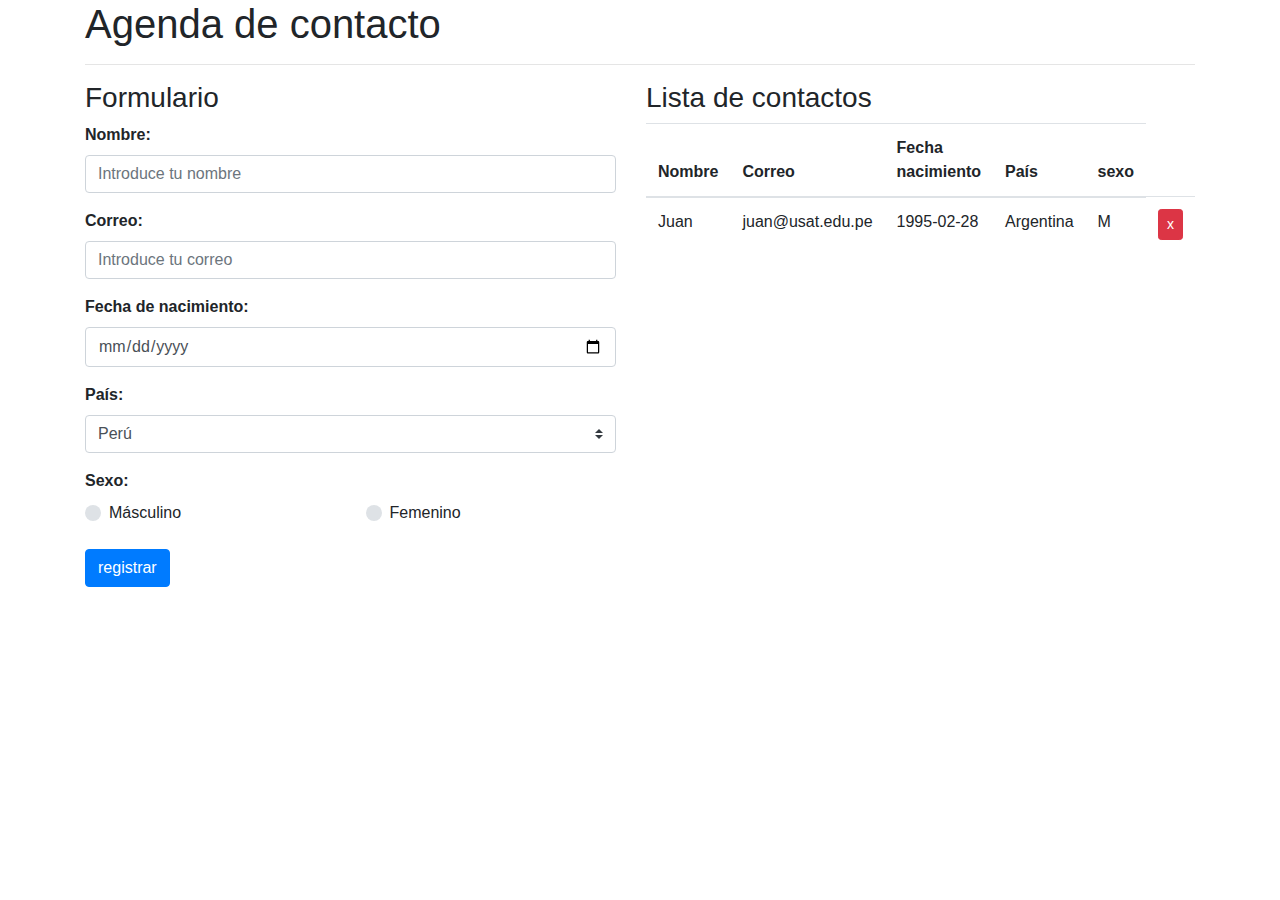
<file: pry/index.html>
<!doctype html>
<html lang="en">

<head>
    <!-- Required meta tags -->
    <meta charset="utf-8">
    <meta name="viewport" content="width=device-width, initial-scale=1, shrink-to-fit=no">

    <!-- Bootstrap CSS -->
    <link rel="stylesheet" href="https://maxcdn.bootstrapcdn.com/bootstrap/4.0.0/css/bootstrap.min.css"
        integrity="sha384-Gn5384xqQ1aoWXA+058RXPxPg6fy4IWvTNh0E263XmFcJlSAwiGgFAW/dAiS6JXm" crossorigin="anonymous">

    <title>Agenda de contacto

    </title>
</head>

<body>
    <div class="container">

        <h1>Agenda de contacto</h1>
        <hr>
        <div class="row">
            <div class="col">
                <h3>Formulario</h3>
                <!-- Input nombre -->
                <div class="form-group">
                    <b><label for="txtnombre">Nombre:</label></b>
                    <input type="text" class="form-control" id="txtnombre" placeholder="Introduce tu nombre">
                </div>
                <!-- Input correo -->
                <div class="form-group">
                    <b><label for="txtcorreo">Correo:</label></b>
                    <input type="text" class="form-control" <input type="text" class="form-control" id="txtcorreo"
                        placeholder="Introduce tu correo">
                </div>

                <!-- Input Fecha -->
                <div class="form-group">
                    <b><label for="txtfecha">Fecha de nacimiento:</label></b>
                    <input type="date" class="form-control" id="txtfecha">
                </div>

                <!-- Input pais (combo)-->
                <div class="form-group">
                    <b><label for="cbopais">País:</label></b>
                    <select id="cbopais" class="custom-select">
                        <option value="Perú">Perú</option>
                        <option value="Chile">Chile</option>
                        <option value="Argentina">Argentina</option>
                    </select>
                </div>

                <!-- Input sexo (radio buttom)-->
                <div class="form-group">
                    <b><label for="">Sexo:</label></b>

                    <div class="row mb-4" >
                        <div class="col">
                            <div class="custom-control custom-radio">
                            <input type="radio" id="rbmasculino" name="rbsexo" class="custom-control-input" value="M">
                            <label class="custom-control-label" for="rbmasculino">Másculino</label>
                            </div>
                        </div>
                       <div class="col">
                            <div class="custom-control custom-radio">
                            <input type="radio" id="rbfemenino" name="rbsexo" class="custom-control-input" value="F">
                            <label class="custom-control-label" for="rbfemenino">Femenino</label>
                            </div>

                       </div>

                    </div>

                     <!-- Boton registrar -->
                     <a href="" id="btnregistrar" class="btn btn-primary">registrar</a>
                    

                </div>
                
                
            </div>
            <div class="col">
                    <h3>Lista de contactos</h3>
                    <table class="table">
                        <thead>
                            <tr>
                                <th>Nombre</th>
                                <th>Correo</th>
                                <th>Fecha nacimiento</th>
                                <th>País</th>
                                <th>sexo</th>
                            </tr>
                        </thead>
                        <tbody id="tbldatos">
                            <tr>
                                <td>Juan</td>
                                <td>juan@usat.edu.pe</td>
                                <td>1995-02-28</td>
                                <td>Argentina</td>
                                <td>M</td>
                                <td>
                                    <button class="btn btn-danger btn-sm opcion-eliminar" >x</button>
                                </td>

                            </tr>
                        </tbody>
                    </table>

                </div>
        </div>
        <!-- Optional JavaScript -->
        <!-- jQuery first, then Popper.js, then Bootstrap JS -->
        <script src="https://code.jquery.com/jquery-3.2.1.slim.min.js"
            integrity="sha384-KJ3o2DKtIkvYIK3UENzmM7KCkRr/rE9/Qpg6aAZGJwFDMVNA/GpGFF93hXpG5KkN"
            crossorigin="anonymous"></script>
        <script src="https://cdnjs.cloudflare.com/ajax/libs/popper.js/1.12.9/umd/popper.min.js"
            integrity="sha384-ApNbgh9B+Y1QKtv3Rn7W3mgPxhU9K/ScQsAP7hUibX39j7fakFPskvXusvfa0b4Q"
            crossorigin="anonymous"></script>
        <script src="https://maxcdn.bootstrapcdn.com/bootstrap/4.0.0/js/bootstrap.min.js"
            integrity="sha384-JZR6Spejh4U02d8jOt6vLEHfe/JQGiRRSQQxSfFWpi1MquVdAyjUar5+76PVCmYl"
            crossorigin="anonymous"></script>

            <script src="agenda.js"></script>
</body>

</html>
</file>
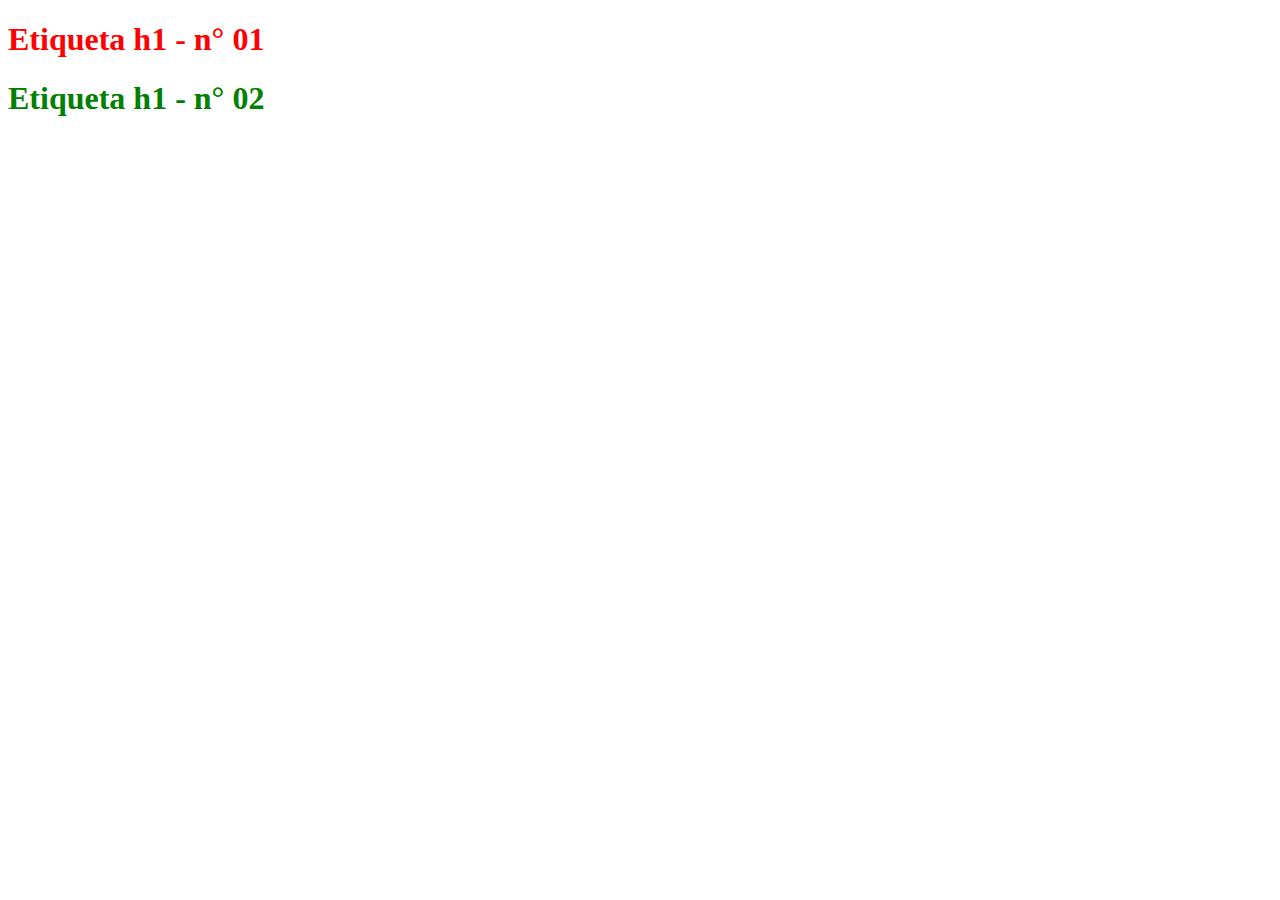
<file: ejercicio1.html>
<!DOCTYPE html>
<html lang="en">
<head>
    <meta charset="UTF-8">
    <meta name="viewport" content="width=device-width, initial-scale=1.0">
    <meta http-equiv="X-UA-Compatible" content="ie=edge">
    <title>Document</title>

    <link rel="stylesheet" href="ejercicio.css">
</html>
<body>
    <h1 class="texto_rojo"> Etiqueta h1 - n° 01</h1>
    <h1> Etiqueta h1 - n° 02</h1>
    
</body>
</html>
</file>
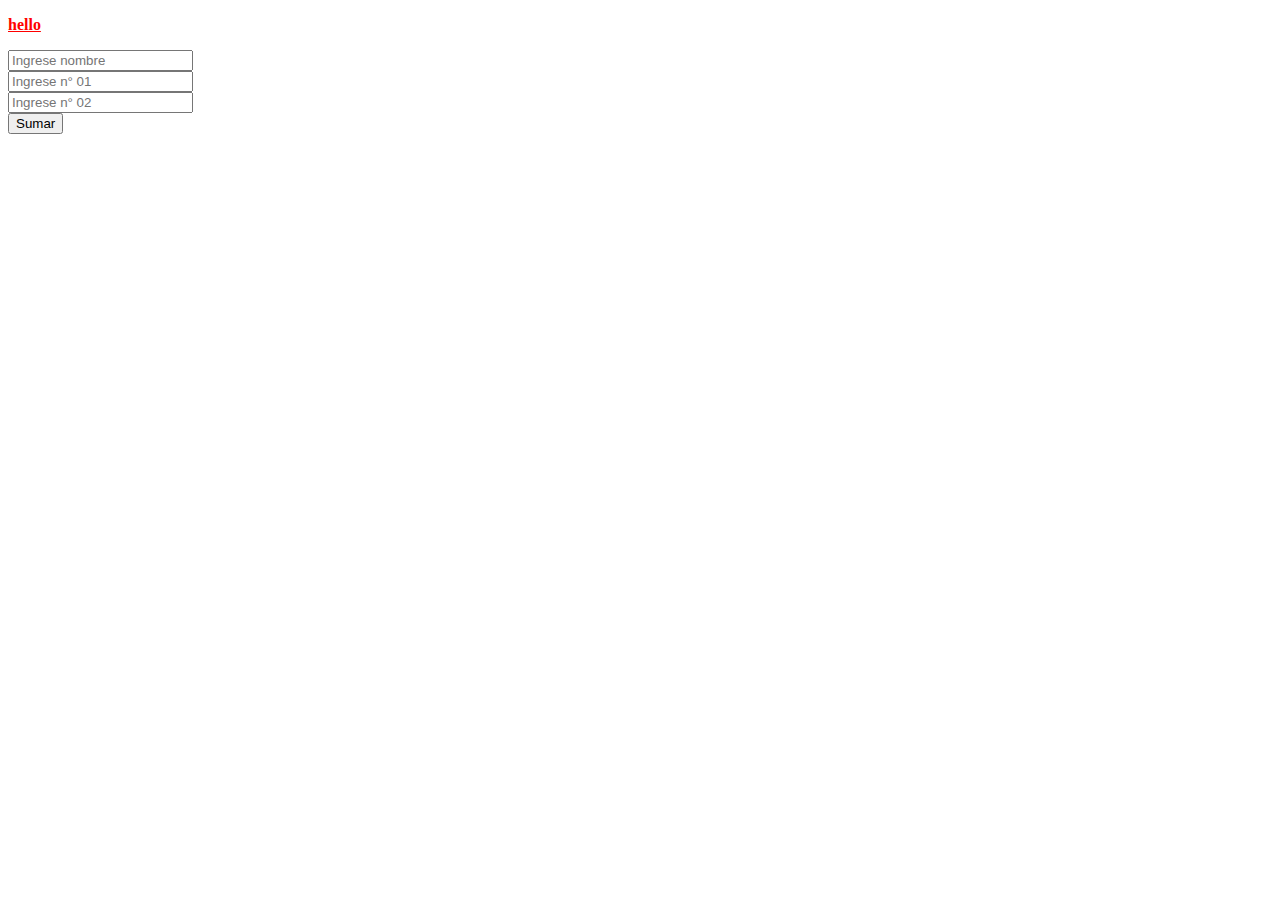
<file: ejercicio2.html>
<!DOCTYPE html>
<html lang="en">
<head>
    <meta charset="UTF-8">
    <meta name="viewport" content="width=device-width, initial-scale=1.0">
    <meta http-equiv="X-UA-Compatible" content="ie=edge">
    <title>Document</title>
    <link rel="stylesheet" href="ejercicio2.css">
</head>
<body>
    <p class="tx-titulo tx-subrayar tx-verde">hello</p>

    <input type="text" name="" id="txtnombre" placeholder="Ingrese nombre">

    <br>
    <input type="text" name="" id="numero1" placeholder="Ingrese n° 01">
    <br>
    <input type="text" name="" id="numero2" placeholder="Ingrese n° 02">
    <br>
    <button id="btnsumat" onclick="sumar()">Sumar</button>

    <script>
    function sumar(){

        var numero1=document.getElementById("numero1").value;
        var numero2=document.getElementById("numero2").value;
    
        var resultado=parseInt(numero1)+parseInt(numero2);

        alert(resultado);
    }
    </script>
</body>
</html>
</file>
<file: ejercicio.css>
h1{
 color: green;

}
.texto_rojo{
    color: red;
}
</file>
<file: ejercicio2.css>
.tx-titulo{
    font-weight: bold;
    color: red !important;
}

.tx-subrayar{
    text-decoration: underline;

}

.tx-verde{
    color:green;
}


#txtnombre{
    color:black;
}
</file>
